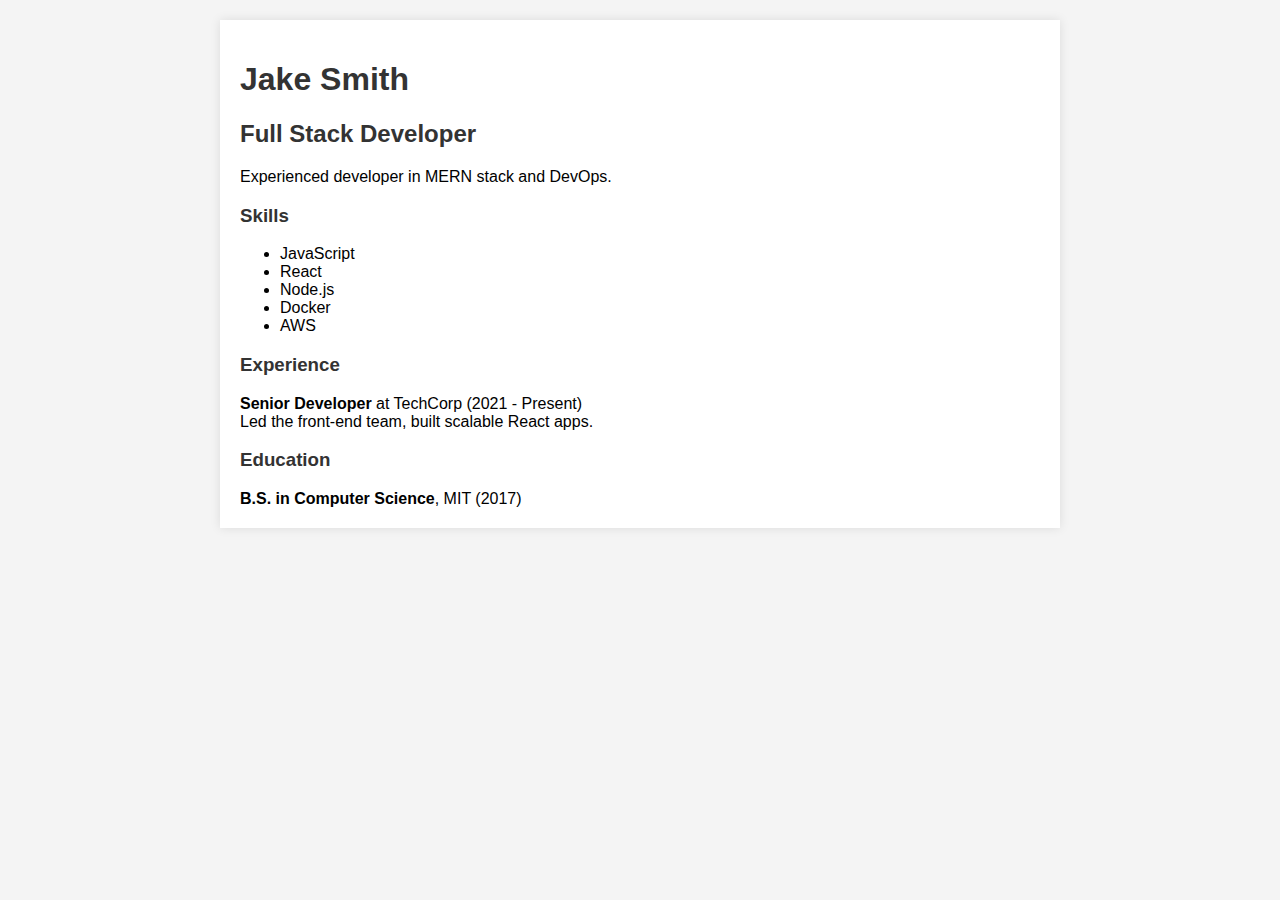
<file: index.html>
<!DOCTYPE html>
<html lang="en">
<head>
  <meta charset="UTF-8" />
  <meta name="viewport" content="width=device-width, initial-scale=1.0" />
  <title>Jake Resume</title>
  <link rel="stylesheet" href="style.css" />
</head>
<body>
  <div class="container">
    <h1 id="name">Jake Smith</h1>
    <h2 id="title">Full Stack Developer</h2>
    <p id="summary">Experienced developer in MERN stack and DevOps.</p>
    <h3>Skills</h3>
    <ul id="skills"></ul>
    <h3>Experience</h3>
    <div id="experience"></div>
    <h3>Education</h3>
    <div id="education"></div>
  </div>
  <script>
    fetch('resume.json')
      .then(res => res.json())
      .then(data => {
        document.getElementById('name').textContent = data.name;
        document.getElementById('title').textContent = data.title;
        document.getElementById('summary').textContent = data.summary;
        
        const skillsList = document.getElementById('skills');
        data.skills.forEach(skill => {
          const li = document.createElement('li');
          li.textContent = skill;
          skillsList.appendChild(li);
        });

        const exp = document.getElementById('experience');
        data.experience.forEach(job => {
          const div = document.createElement('div');
          div.innerHTML = `<strong>${job.role}</strong> at ${job.company} (${job.duration})<br>${job.description}`;
          exp.appendChild(div);
        });

        const edu = document.getElementById('education');
        data.education.forEach(school => {
          const div = document.createElement('div');
          div.innerHTML = `<strong>${school.degree}</strong>, ${school.school} (${school.year})`;
          edu.appendChild(div);
        });
      });
  </script>
</body>
</html>
</file>
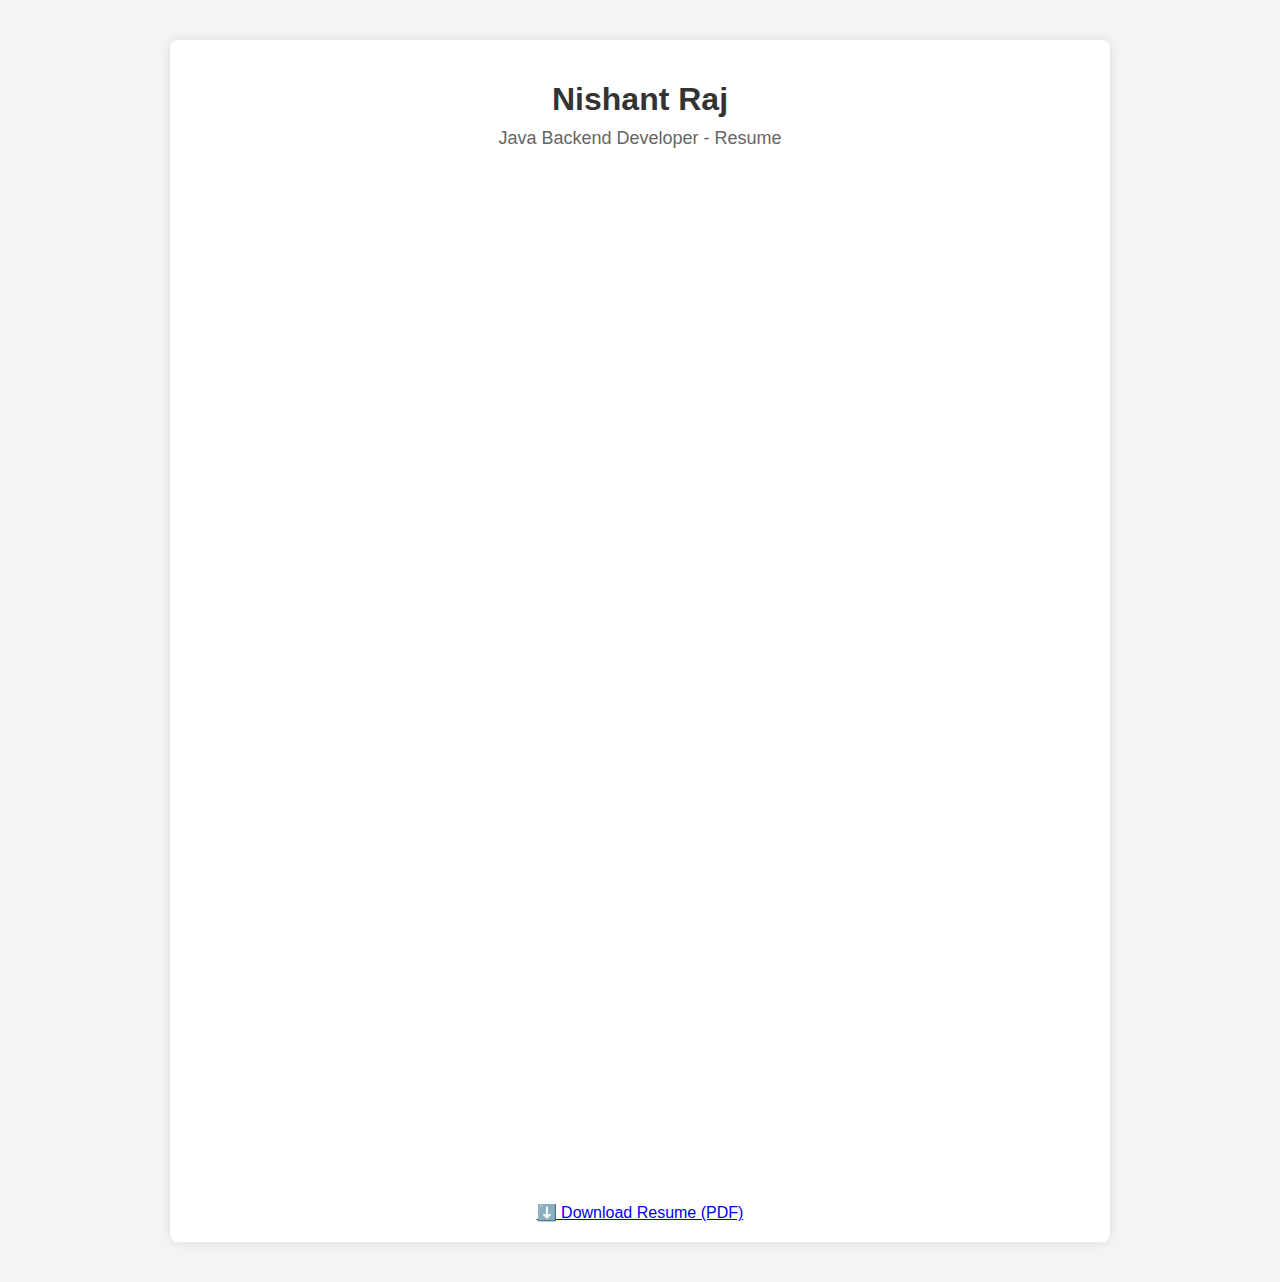
<file: index_1.html>
<!DOCTYPE html>
<html lang="en">
<head>
  <meta charset="UTF-8" />
  <title>Nishant Raj - Resume</title>
  <meta name="viewport" content="width=device-width, initial-scale=1.0" />
  <style>
    body {
      margin: 0;
      font-family: "Segoe UI", Tahoma, Geneva, Verdana, sans-serif;
      background-color: #f4f4f4;
      color: #222;
    }

    .container {
      max-width: 900px;
      margin: 40px auto;
      padding: 20px;
      background-color: #fff;
      box-shadow: 0 0 12px rgba(0, 0, 0, 0.1);
      border-radius: 8px;
    }

    h1 {
      text-align: center;
      margin-bottom: 10px;
      font-size: 32px;
      color: #333;
    }

    p.subtitle {
      text-align: center;
      color: #666;
      margin-top: 0;
      margin-bottom: 30px;
      font-size: 18px;
    }

    .pdf-container {
      width: 100%;
      height: 1000px;
      border: none;
    }

    .download-link {
      display: block;
      text-align: center;
      margin-top: 20px;
      font-size: 16px;
    }

    @media (max-width: 768px) {
      .pdf-container {
        height: 600px;
      }
    }
  </style>
</head>
<body>
  <div class="container">
    <h1>Nishant Raj</h1>
    <p class="subtitle">Java Backend Developer - Resume</p>

    <!-- Embedded Resume PDF -->
    <iframe src="Nishant_Raj_Resume.pdf" class="pdf-container"></iframe>

    <!-- Optional: Download Link -->
    <a href="Nishant_Raj_Resume.pdf" download class="download-link">
      ⬇️ Download Resume (PDF)
    </a>
  </div>
</body>
</html>
</file>
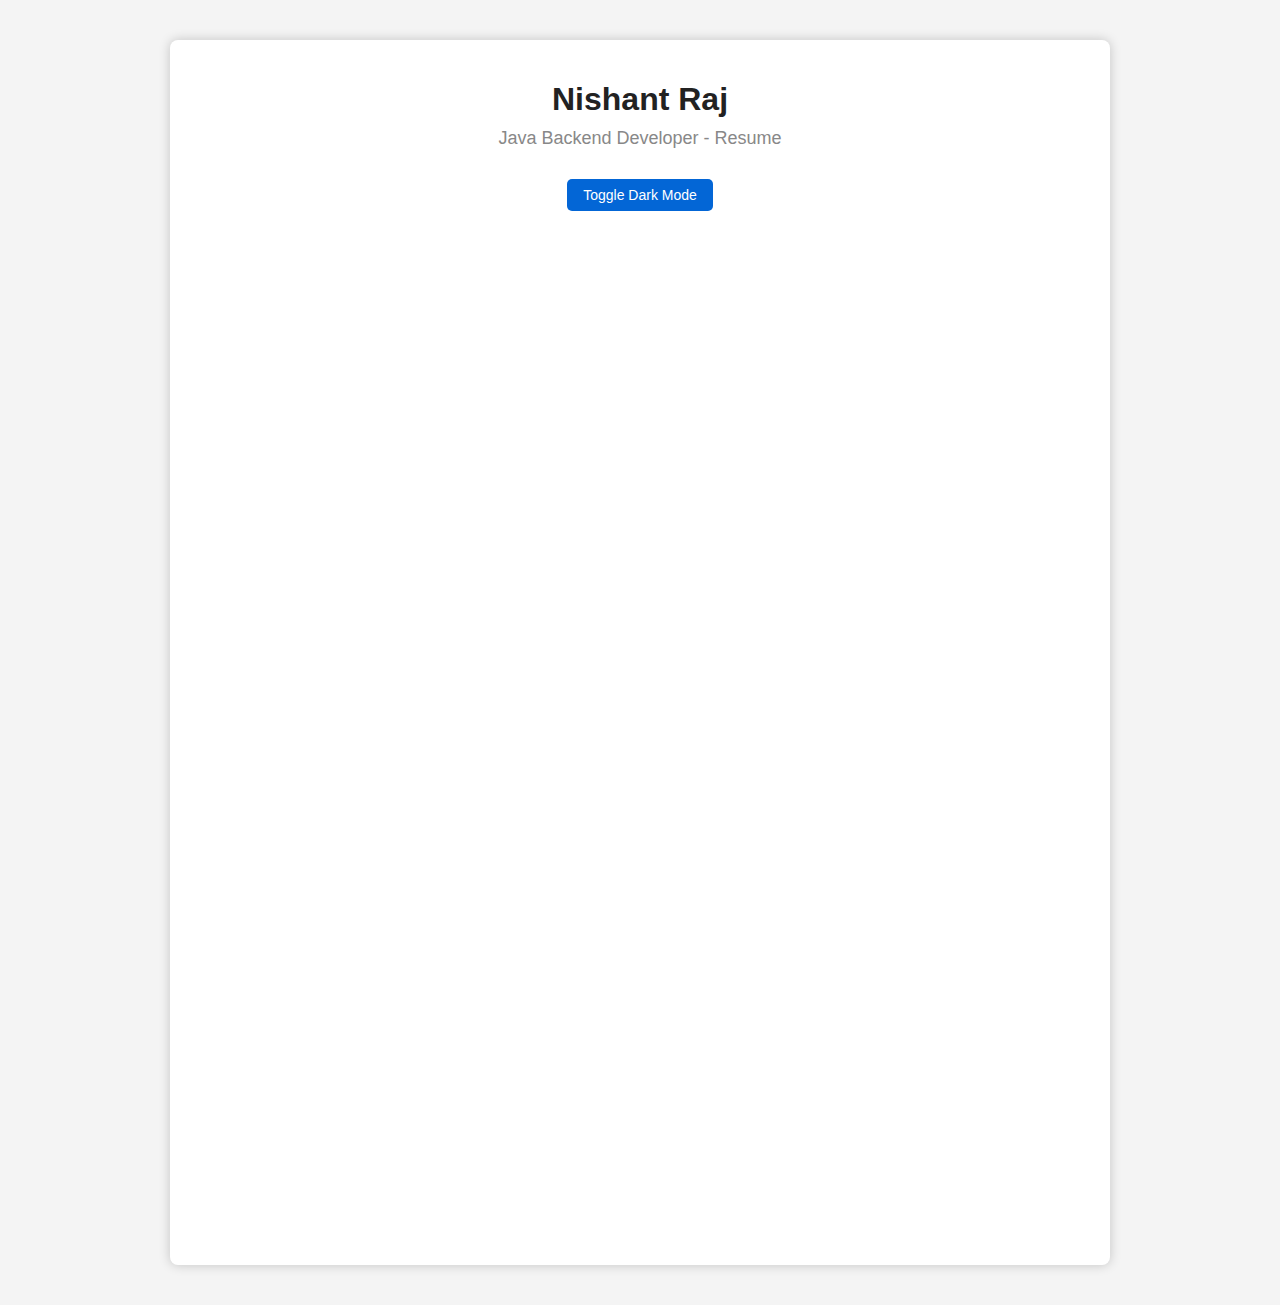
<file: index_2.html>
<!DOCTYPE html>
<html lang="en">
<head>
  <meta charset="UTF-8" />
  <title>Nishant Raj - Resume</title>
  <meta name="viewport" content="width=device-width, initial-scale=1.0" />
  <style>
    :root {
      --bg-color: #f4f4f4;
      --text-color: #222;
      --container-bg: #fff;
      --link-color: #0366d6;
    }

    body.dark-mode {
      --bg-color: #1e1e1e;
      --text-color: #f9f9f9;
      --container-bg: #2d2d2d;
      --link-color: #58a6ff;
    }

    body {
      margin: 0;
      font-family: "Segoe UI", Tahoma, Geneva, Verdana, sans-serif;
      background-color: var(--bg-color);
      color: var(--text-color);
      transition: background-color 0.3s, color 0.3s;
    }

    .container {
      max-width: 900px;
      margin: 40px auto;
      padding: 20px;
      background-color: var(--container-bg);
      box-shadow: 0 0 12px rgba(0, 0, 0, 0.2);
      border-radius: 8px;
    }

    h1 {
      text-align: center;
      margin-bottom: 10px;
      font-size: 32px;
      color: var(--text-color);
    }

    p.subtitle {
      text-align: center;
      color: #888;
      margin-top: 0;
      margin-bottom: 30px;
      font-size: 18px;
    }

    .theme-toggle {
      display: block;
      text-align: center;
      margin: 10px auto 30px;
      padding: 8px 16px;
      background: var(--link-color);
      color: white;
      border: none;
      border-radius: 5px;
      cursor: pointer;
      font-size: 14px;
    }

    .pdf-container {
      width: 100%;
      height: 1000px;
      border: none;
    }

    .download-link {
      display: none; /* Hides the download link */
    }

    @media (max-width: 768px) {
      .pdf-container {
        height: 600px;
      }
    }
  </style>
</head>
<body>
  <div class="container">
    <h1>Nishant Raj</h1>
    <p class="subtitle">Java Backend Developer - Resume</p>

    <!-- Theme Toggle -->
    <button class="theme-toggle" onclick="toggleTheme()">Toggle Dark Mode</button>

    <!-- Embedded Resume PDF -->
    <iframe src="Nishant_Raj_Resume.pdf" class="pdf-container"></iframe>

    <!-- Optional: Hidden Download Link -->
    <a href="Nishant_Raj_Resume.pdf" download class="download-link">
      ⬇️ Download Resume (PDF)
    </a>
  </div>

  <script>
    function toggleTheme() {
      document.body.classList.toggle("dark-mode");
    }
  </script>
</body>
</html>
</file>
<file: style.css>
body {
  font-family: Arial, sans-serif;
  background-color: #f4f4f4;
  margin: 0;
  padding: 20px;
}
.container {
  background: white;
  padding: 20px;
  max-width: 800px;
  margin: auto;
  box-shadow: 0 0 10px rgba(0,0,0,0.1);
}
h1, h2, h3 {
  color: #333;
}
</file>
